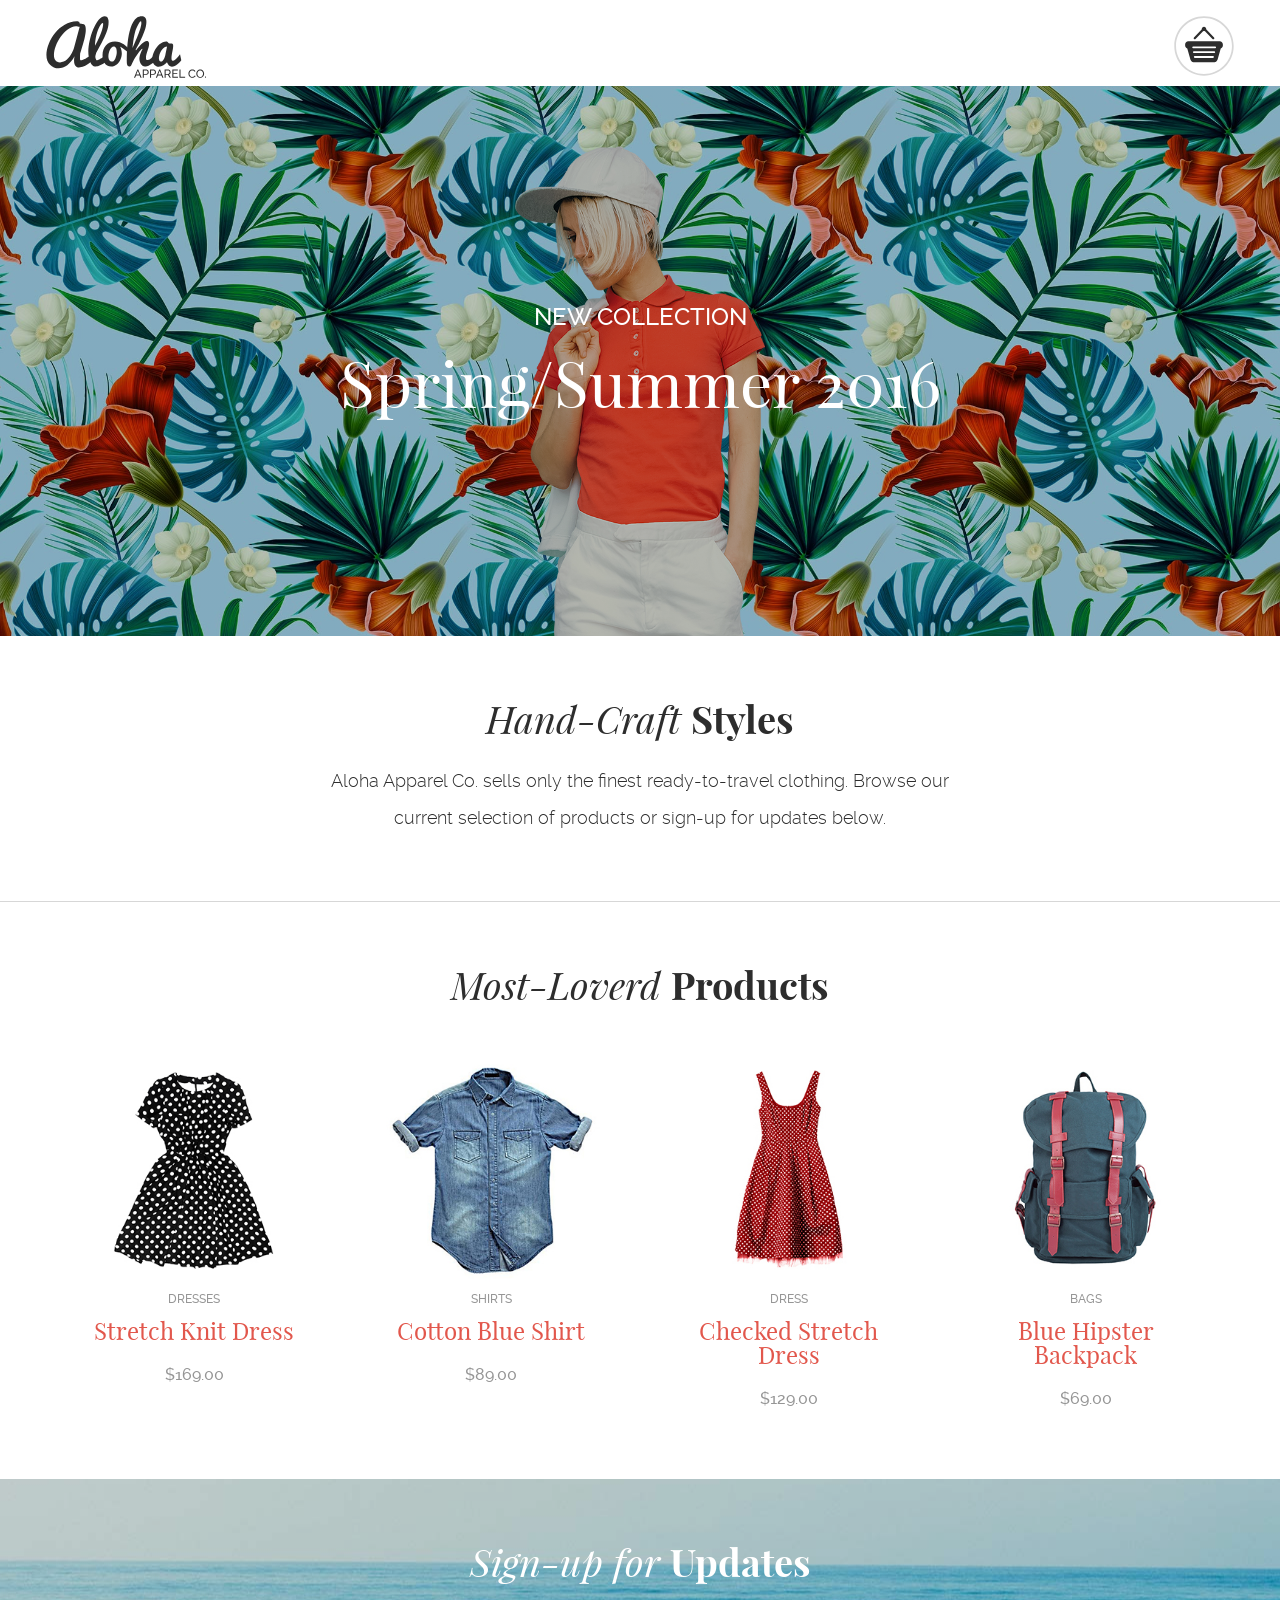
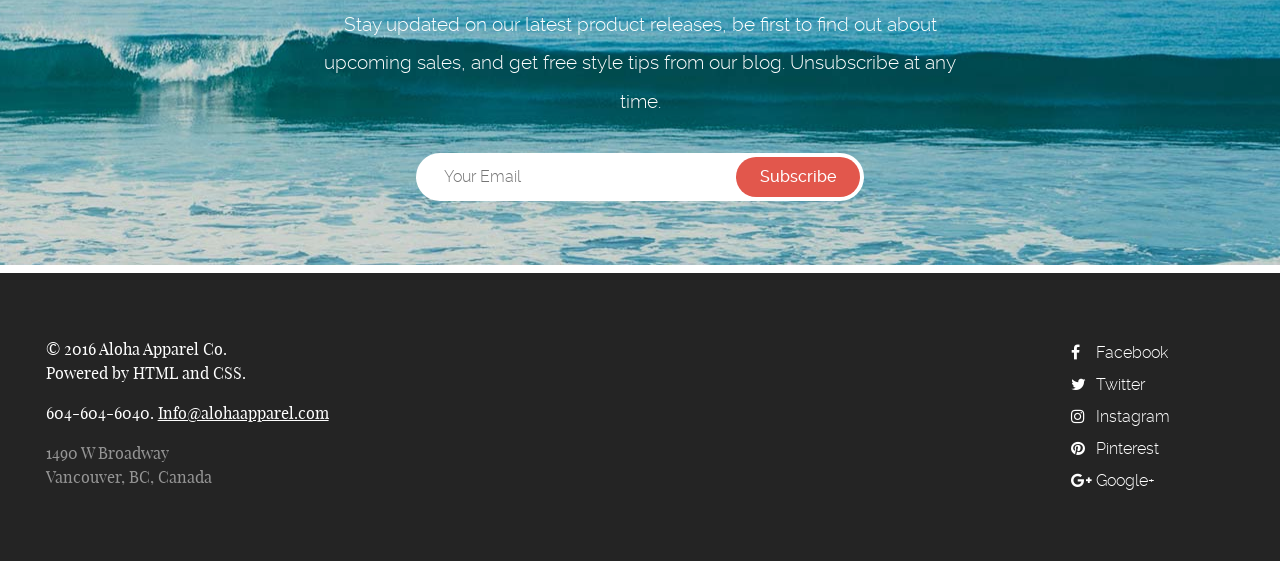
<file: index.html>
<html lang="en">
    <head>
        <meta charset="utf-8">
        <meta name="viewport" content="width=device-width, initial-scale=1">
        <title>
            Aloha Apparel Co
        </title>
        <link rel="stylesheet" href="reset.css">
        <link rel="stylesheet" href="style.css">
        <link rel="stylesheet" href="https://maxcdn.bootstrapcdn.com/font-awesome/4.6.3/css/font-awesome.min.css">
    </head>
    
    <body>
        <header class="header container clearfix">
            <div class="logo"><img src="assets/images/aloha-logo.svg" alt="Logo"></div>
            <div class="cart"><img src="assets/images/cart-icon.svg" alt="Cart"></div>
        </header>
        <section class="banner">
            <div class="banner-text container">
                <p class="newcollection">New Collection</p>
                <p class="spring">Spring/Summer 2016</p>
            </div>
        </section>
        <section class="styles">
            <div class="container styles-text">
                <h2 class="HCS">Hand-Craft <span>Styles</span></h2>
                <p>Aloha Apparel Co. sells only the finest ready-to-travel clothing. Browse our current selection of products or sign-up for updates below.</p>
            </div>
        </section>
        <section class="products">
            <div class="container">
                <h2 class="product-title">Most-Loverd <span>Products</span></h2>
                <ul class="list clearfix">
                    <li class="strech-dress">
                        <img src="assets/images/stretch-knit-dress.jpg" alt="Strech-dress">
                        <p class="cloth-type">dresses</p>
                        <h3>Stretch Knit Dress</h3>
                        <p class="price">$169.00</p>
                    </li>
                     <li class="shirt">
                        <img src="assets/images/cotton-blue-shirt.jpg" alt="Shirt">
                        <p class="cloth-type">shirts</p>
                        <h3>Cotton Blue Shirt</h3>
                        <p class="price">$89.00</p>
                    </li>
                    <li class="checked-dress">
                        <img src="assets/images/checked-stretch-dress.jpg" alt="Checked-dress">
                        <p class="cloth-type">dress</p>
                        <h3>Checked Stretch Dress</h3>
                        <p class="price">$129.00</p>
                    </li>
                    <li class="backpack">
                        <img src="assets/images/blue-hipster-backpack.jpg" alt="Backpack">
                        <p class="cloth-type">bags</p>
                        <h3>Blue Hipster Backpack</h3>
                        <p class="price">$69.00</p>
                    </li>
                </ul>
            </div>
        </section>
        <section class="updates">
            <div class="sign-up container">
                <h2>Sign-up for <span>Updates</span></h2>
                <p>Stay updated on our latest product releases, be first to find out about upcoming sales, and get free style tips from our blog. Unsubscribe at any time.</p>
                <form action="submit.php" method="get" class="sign-up-email">
                    <input type="email" name="email" value placeholder="Your Email">
                    <input type="submit" name="subscribe" value="Subscribe">
                </form>
            </div>
        </section>
        <footer class="contact">
            <div class="container clearfix">
                <div class="detail">
                    <div class="copyright">
                        <p>&copy 2016 Aloha Apparel Co.</p>
                        <p>Powered by HTML and CSS.</p>
                    </div>
                    <div class="tel">
                        <p>604-604-6040. <a href="mailto:info@alohaapparel.com"> Info@alohaapparel.com</a></p>
                    </div>
                    <div class="address">
                        <p>1490 W Broadway</p>
                        <p>Vancouver, BC, Canada</p>
                    </div>
                </div>                
                <ul class="links">
                    <li><a href="https://www.facebook.com">
                        <i class="fa fa-facebook" aria-hidden="true"></i><span>Facebook</span></a>
                    </li>
                    <li><a href="https://www.twitter.com">
                        <i class="fa fa-twitter" aria-hidden="true"></i><span>Twitter</span></a>
                    </li>
                    <li><a href="https://www.instagram.com">
                        <i class="fa fa-instagram" aria-hidden="true"></i><span>Instagram</span></a>
                    </li>
                    <li><a href="https://www.pinterest.com">
                        <i class="fa fa-pinterest" aria-hidden="true"></i><span>Pinterest</span></a>
                    </li>
                    <li><a href="https://plus.google.com">
                        <i class="fa fa-google-plus" aria-hidden="true"></i><span>Google+</span></a>
                    </li>
                </ul>
            </div>
        </footer>
    </body>
</html>
</file>
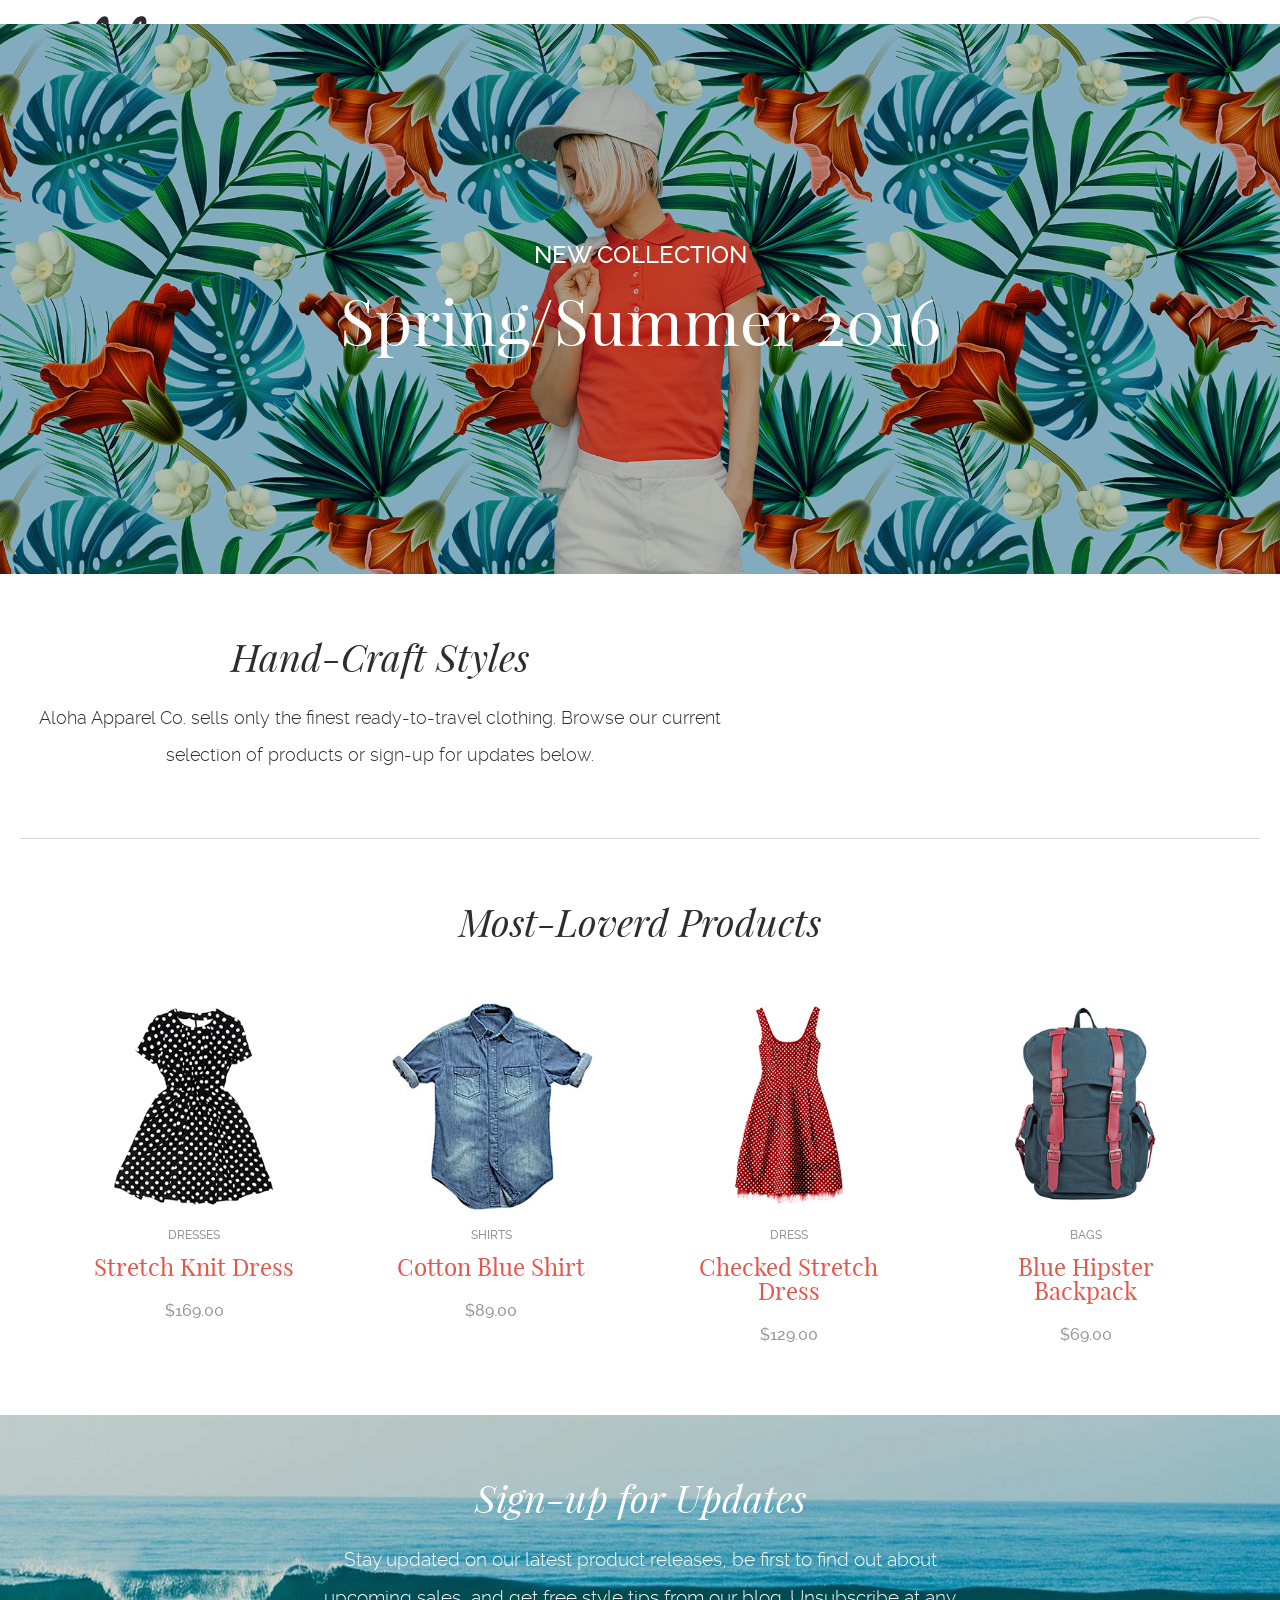
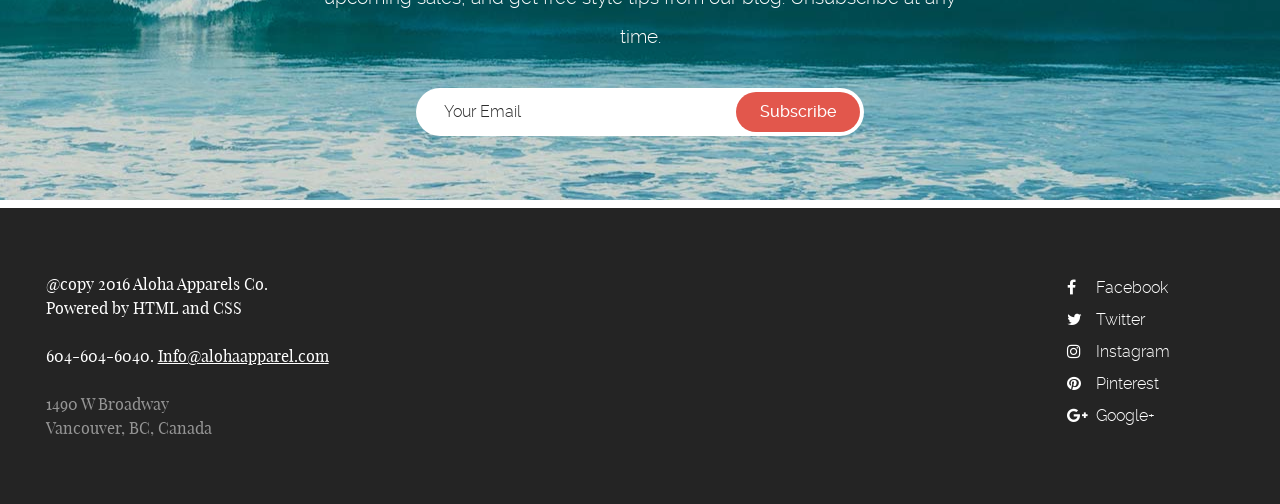
<file: aloha.html>
<html lang="en">
    <head>
        <meta charset="utf-8">
        <meta name="viewport" content="width=device-width,initial-scale=1">
        <title>
            Aloha Apparel Co
        </title>
        <link rel="stylesheet" href="reset.css">
        <link rel="stylesheet" href="style.css">
        <link rel="stylesheet" href="//maxcdn.bootstrapcdn.com/font-awesome/4.3.0/css/font-awesome.min.css">
    </head>
    
    <body>
        <header class="header">
            <div class="container">
                <img src="assets/images/aloha-logo.svg" alt="Logo" class="logo">
                <img src="assets/images/cart-icon.svg" alt="Cart" class="cart">
            </div>
        </header>


        <section class="banner clearfix">
            <div class="banner-text">
                <p class="newcollection">NEW COLLECTION</p>
                <p class="spring">Spring/Summer 2016</p>
            </div>
        </section>


        <section class="container styles">
            <div class="styles-text">
                <h2 class="HCS"><em>Hand-Craft </em>Styles</h2>
                <p>Aloha Apparel Co. sells only the finest ready-to-travel clothing. Browse our current selection of products or sign-up for updates below.</p>
            </div>
        </section>


        <section class="products">
            <div class="container">
                <h2 class="product-title"><em>Most-Loverd </em>Products</h2>
                <ul class="list clearfix">
                    <li class="strech-dress">
                        <img src="assets/images/stretch-knit-dress.jpg" alt="Strech-dress">
                        <p class="cloth-type">dresses</p>
                        <h3>Stretch Knit Dress</h3>
                        <p class="price">$169.00</p>
                    </li>
                     <li class="shirt">
                        <img src="assets/images/cotton-blue-shirt.jpg" alt="Shirt">
                        <p class="cloth-type">shirts</p>
                        <h3>Cotton Blue Shirt</h3>
                        <p class="price">$89.00</p>
                    </li>
                    <li class="checked-dress">
                        <img src="assets/images/checked-stretch-dress.jpg" alt="Checked-dress">
                        <p class="cloth-type">dress</p>
                        <h3>Checked Stretch Dress</h3>
                        <p class="price">$129.00</p>
                    </li>
                    <li class="backpack">
                        <img src="assets/images/blue-hipster-backpack.jpg" alt="Backpack">
                        <p class="cloth-type">bags</p>
                        <h3>Blue Hipster Backpack</h3>
                        <p class="price">$69.00</p>
                    </li>
                </ul>
            </div>
        </section>


        <section class="clearfix updates">
            <div class="sign-up container">
                <h2><em>Sign-up for </em>Updates</h2>
                <p>Stay updated on our latest product releases, be first to find out about upcoming sales, and get free style tips from our blog. Unsubscribe at any time.</p>
                <form action="submit.php" method="get" class="sign-up-email">
                    <input type="email" name="email" value="Your Email">
                    <input type="submit" name="subscribe" value="Subscribe">
                </form>
            </div>
        </section>


        <footer class="contact">
            <div class="container clearfix">
                <div class="detail">
                    <p>@copy 2016 Aloha Apparels Co.</p>
                    <p>Powered by HTML and CSS</p>
                    <br>
                    <p>604-604-6040. <a href="mailto:info@alohaapparel.com"> Info@alohaapparel.com</a></p>
                    <br>
                    <div class="address">
                        <p>1490 W Broadway</p>
                        <p>Vancouver, BC, Canada</p>
                    </div>
                </div>                
                <ul class="links">
                    <li><a href="https://www.facebook.com">
                            <i class="fa fa-facebook" aria-hidden="true">
                                
                            </i>
                            <span>Facebook</span>
                        </a></li>
                    <li><a href="https://www.twitter.com">
                            <i class="fa fa-twitter">

                            </i>
                            <span>Twitter</span>
                        </a></li>
                    <li><a href="https://www.instagram.com">
                            <i class="fa fa-instagram"></i>
                            Instagram
                        </a></li>
                    <li><a href="https://www.pinterest.com">
                            <i class="fa fa-pinterest">
                            </i>
                            Pinterest
                        </a></li>
                    <li><a href="https://plus.google.com">
                            <i class="fa fa-google-plus">
                            </i>
                            Google+
                        </a></li>
                </ul>
            </div>
        </footer>
    </body>
</html>
</file>
<file: style.css>
/* fontface  here !!!!*/
@font-face {
    font-family: 'playfairdisplay';
    src: url('assets/fonts/playfairdisplay-regular-webfont.eot');
    src: url('assets/fonts/playfairdisplay-regular-webfont.eot?#iefix') format('embedded-opentype'),
         url('assets/fonts/playfairdisplay-regular-webfont.woff') format('woff'),
         url('assets/fonts/playfairdisplay-regular-webfont.ttf') format('truetype'),
         url('assets/fonts/playfairdisplay-regular-webfont.svg#playfairdisplay') format('svg');
    font-weight: normal;
    font-style: normal;
}
@font-face {
    font-family: 'playfairdisplay';
    src: url('assets/fonts/playfairdisplay-italic-webfont.eot');
    src: url('assets/fonts/playfairdisplay-italic-webfont.eot?#iefix') format('embedded-opentype'),
         url('assets/fonts/playfairdisplay-italic-webfont.woff') format('woff'),
         url('assets/fonts/playfairdisplay-italic-webfont.ttf') format('truetype'),
         url('assets/fonts/playfairdisplay-italic-webfont.svg#playfairdisplay') format('svg');
    font-weight: normal;
    font-style: italic;
}
@font-face {
    font-family: 'playfairdisplay';
    src: url('assets/fonts/playfairdisplay-bold-webfont.eot');
    src: url('assets/fonts/playfairdisplay-bold-webfont.eot?#iefix') format('embedded-opentype'),
         url('assets/fonts/playfairdisplay-bold-webfont.woff') format('woff'),
         url('assets/fonts/playfairdisplay-bold-webfont.ttf') format('truetype'),
         url('assets/fonts/playfairdisplay-bold-webfont.svg#playfairdisplay') format('svg');
    font-weight: bold;
    font-style: normal;
}
@font-face {
    font-family: 'playfairdisplay';
    src: url('assets/fonts/playfairdisplay-bolditalic-webfont.eot');
    src: url('assets/fonts/playfairdisplay-bolditalic-webfont.eot?#iefix') format('embedded-opentype'),
         url('assets/fonts/playfairdisplay-bolditalic-webfont.woff') format('woff'),
         url('assets/fonts/playfairdisplay-bolditalic-webfont.ttf') format('truetype'),
         url('assets/fonts/playfairdisplay-bolditalic-webfont.svg#playfairdisplay') format('svg');
    font-weight: bold;
    font-style: italic;
}
@font-face {
    font-family: 'ralewaylight';
    src: url('assets/fonts/raleway-light-webfont.eot');
    src: url('assets/fonts/raleway-light-webfont.eot?#iefix') format('embedded-opentype'),
         url('assets/fonts/raleway-light-webfont.woff') format('woff'),
         url('assets/fonts/raleway-light-webfont.ttf') format('truetype'),
         url('assets/fonts/raleway-light-webfont.svg#ralewaylight') format('svg');
    font-weight: normal;
    font-style: normal;
}
@font-face {
    font-family: 'ralewaylight';
    src: url('assets/fonts/raleway-lightitalic-webfont.eot');
    src: url('assets/fonts/raleway-lightitalic-webfont.eot?#iefix') format('embedded-opentype'),
         url('assets/fonts/raleway-lightitalic-webfont.woff') format('woff'),
         url('assets/fonts/raleway-lightitalic-webfont.ttf') format('truetype'),
         url('assets/fonts/raleway-lightitalic-webfont.svg#ralewaylight') format('svg');
    font-weight: normal;
    font-style: italic;
}
@font-face {
    font-family: 'ralewaylight';
    src: url('assets/fonts/raleway-medium-webfont.eot');
    src: url('assets/fonts/raleway-medium-webfont.eot?#iefix') format('embedded-opentype'),
         url('assets/fonts/raleway-medium-webfont.woff') format('woff'),
         url('assets/fonts/raleway-medium-webfont.ttf') format('truetype'),
         url('assets/fonts/raleway-medium-webfont.svg#ralewaylight') format('svg');
    font-weight: bold;
    font-style: normal;
}
@font-face {
    font-family: 'ralewaylight';
    src: url('assets/fonts/raleway-mediumitalic-webfont.eot');
    src: url('assets/fonts/raleway-mediumitalic-webfont.eot?#iefix') format('embedded-opentype'),
         url('assets/fonts/raleway-mediumitalic-webfont.woff') format('woff'),
         url('assets/fonts/raleway-mediumitalic-webfont.ttf') format('truetype'),
         url('assets/fonts/raleway-mediumitalic-webfont.svg#ralewaylight') format('svg');
    font-weight: bold;
    font-style: italic;
}
/*   all page settings here !!!!!*/

html {
    font-size: 14px;
}
@media screen and (min-width: 600px) {
    html {
        font-size: 16px;
    }
}
/*   this * is important here!!!!! * is for all elements !!!!!!!!   */
* {
    box-sizing: border-box;
    outline: none;
}
body, input {
    font-family:'ralewaylight', sans-serif;
    font-style: normal;
    font-weight: normal;
    font-size: 1rem;
    color: #2d2d2d;
    line-height: 2;
}
h1, h2, h3, h4, h5 {
    font-family: 'playfairdisplay', serif;
    font-style: normal;
    font-weight: normal;
    line-height: 1;
}
h2 {
    font-size: 2.4rem;
    font-style: italic;
    margin-bottom: 1.5rem;
}
h3 {
    font-size: 1.5rem;
    color: #e2574c;
    margin-bottom: 1rem;
}
p {
    font-family:'ralewaylight', sans-serif;
}
img {
    height: auto;
    max-width: 100%;
}
/*   for all   -------------------------------------------- */
.container {
    max-width: 400px;
    width: 100%;
    margin: 0 auto;
    padding: 0 2%;
}
@media screen and (min-width: 600px) {
    .container {
        max-width:720px;
    }
}
@media screen and (min-width: 1240px) {
    .container {
        max-width: 1240px;
    }
}
.clearfix:before, .clearfix:after {
    content: '';
    clear: both;
    display: table;
}
/* header       -----------------------------------------------*/
.header {
    padding-top: 1rem;
    padding-bottom: 0.5rem;
}
.logo {
    width: 160px;
    float: left
}
.cart {
    float: right;
    width: 60px;
}
/* banner ----------------------------------------------------*/
.banner {
    background:linear-gradient( to bottom, rgba(0,0,0,0.25) 0%, rgba( 0,0,0,0.25) 100%), url('assets/images/banner-girl.png') no-repeat center 60px, url('assets/images/flower-bkgd.jpg') repeat-x center top;
    height: 400px;
    position: relative;
    background-size: cover, 150px 369px, cover;
    padding: 4rem 0;
}
.banner-text {
    font-weight: bold;
    text-transform: uppercase;
    color: white;
    text-align: center;
    position: absolute;
    left: 50%;
    top: 50%;
    line-height: 1;
    transform: translate(-50%,-50%);    
}
.newcollection {
    font-size: 1.5rem;
    margin-bottom: 1.5rem;
    font-family: 'ralewaylight', sans-serif;
}
.spring {
    font-size:2.5rem;
    font-family: 'playfairdisplay', serif;
    font-weight: normal;
    text-transform: none;
}
@media screen and (min-width: 600px) {
    .spring {
        font-size: 3rem;
    }
}
@media screen and (min-width: 1240px) {
    .banner {
        height: 550px;
        background-size: cover, 250px 615px,contain;
    }
    .spring {
        font-size: 4rem;
    }
}
/* styles ----------------------------------------------*/
.styles {
    text-align: center;
    border-bottom: 1px solid #d7d7d7;
    padding: 4rem 0;
}
.styles-text {
    width: 720px;
}
h2 span {
    font-style: normal;
    font-weight: bold;
}
.styles p {
    font-size: 1.15rem;
}
/* product list   ------------------------------------------*/
.products {
    padding: 4rem 0;
}
.product-title {
    text-align: center;
}
.list {
    margin-top: 3rem;  
}
.list li{
    width: 100%;
    text-align: center;
    padding: 0 2rem;
}
@media screen and (min-width:600px) {
    .list li{
        float: left;
        width: 50%;
        text-align: center;
        padding: 0 2rem;
    }
}
@media screen and (min-width:1240px) {
    .list li{
        float: left;
        width: 25%;
        text-align: center;
        padding: 0 2rem;
    }
}
.cloth-type {
    font-size: 0.75rem;
    font-weight: bold;
    text-transform: uppercase;
    margin-bottom: 0.5rem;
    color: #969696;
}
.price {
    color: #969696;
    font-weight: bold;
}
/* sign-up    ----------------------------------------------*/
.updates {
    background: linear-gradient(to bottom, rgba(0,0,0,0.15) 0%, rgba(0,0,0,0.15) 100% ), url('assets/images/wave-bkgd.jpg') no-repeat center bottom;
    color: white;
    padding: 4rem 0;
    margin-bottom: 8px;
}
.sign-up {
    text-align: center;
}
.sign-up p{
    font-size: 1.2rem;
    line-height: 2;
}
.sign-up-email {
    margin: 2rem auto 0;
    position: relative;
    width: 90%;
}
input[type="email"] {
    width: 100%;
    padding: 0.5rem 1.75rem;
    border-radius:25px;
    border: 0;
}
input[type="submit"] {
    border-radius: 25px;
    background-color: #e2574c;
    color: white;
    position: absolute;
    right: 0.25rem;
    top: 0.25rem;
    padding: 0.25rem 1.5rem;
    border: 0;
    font-weight: bold;
}
input[type="submit"]:hover {
    background-color: #b64036;
}
@media screen and (min-width: 600px) {
    .sign-up-email {
        width: 67%;
    }
    .sign-up {
        max-width: 720px;
    }
}
@media screen and (min-width: 1240px) {
    .sign-up {
        width: 720px;
    }
}
/* footer ----------------------------------*/
.contact {
    background-color: #242424;
    color: white;
    padding: 4rem 0;
    text-align: center;
}
.detail {
    font-size: 1rem;
    line-height: 1.5;
}
.detail p {
    font-family: 'playfairdisplay', serif;
}
.copyright, .tel {
    margin-bottom: 1rem;
}
.contact a {
    color: white;
}
.contact a:hover {
    color: #e2574c;
}
.address {
    color: #969696;
}
.links {
    margin-top: 2rem;
    font-family: 'ralewaylight', sans-serif;
}
.links a{
    text-decoration: none;
}
.links i {
    min-width: 25px;
}
.links li {
    display: inline-block
}
.links span {
    display: none;
}
@media screen and (min-width: 600px) {
    .contact {
        text-align: left;
    }
    .detail {
        float: left;
    }
    .links {
        float: right;
        margin-top: 0;
        padding-right: 2rem;
    }
    .links li {
        display: block;
    }
    .links span {
        display: inline;
    }
}
@media screen and (min-width: 1240px) {
    .links {
        padding-right: 4rem;
    }
}
</file>
